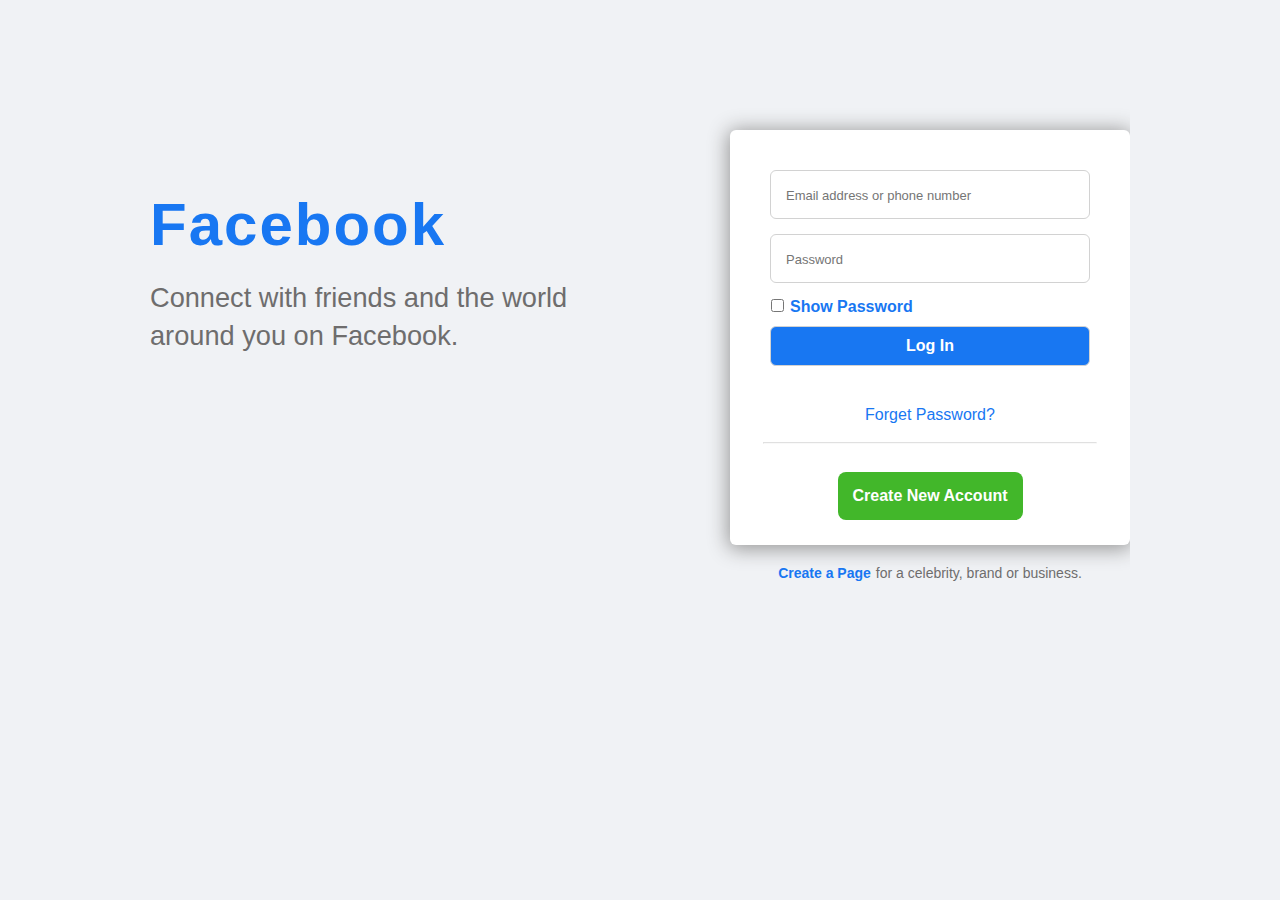
<file: index.html>
<!DOCTYPE html>
<html>
<head>
  <meta charset="utf-8">
  <meta name="viewport" content="width=device-width, initial-scale=1">
  <link rel="stylesheet" href="style.css">
  <title>Facebook-Login</title>
</head>
<body>

  <section class="main-wrapper">
    <div class="branding">
      <h1 class="logo">Facebook</h1>
      <h2 class="slogan">Connect with friends and the world around you on Facebook.</h2>
    </div>

    <div>
      <div class="panel">
        <span id="error"></span>
        <form onsubmit=" return validationLogIn() " action="fb.html">
          <input id="loginUser" type="text" name="username" placeholder="Email address or phone number" autocomplete="off">
          <input id="loginPass" type="password" name="password" placeholder="Password">
          
          <div class="showPass">
            <input class="inputshowpassword" type="checkbox" onclick="showMyPassword()">
            <p>Show Password</p>
          </div>
          

          <div id="passMessage">
            <p id="length" class="invalid">Password should be more than <strong>6 characters</strong></p>
          </div>
          
          <input class="log-in-button" type="submit" value="Log In">
        </form>
        <a class="forgot" href="#">Forget Password?</a>
        <hr>
        <a class="register-button" href="signup.html">Create New Account</a>
      </div>
      <div class="bottom-link">
        <a class="page" href="#">Create a Page</a><p>for a celebrity, brand or business.</p>
      </div>
    </div>  
  </section>


  <script src="main.js"></script>
</body>
</html>
</file>
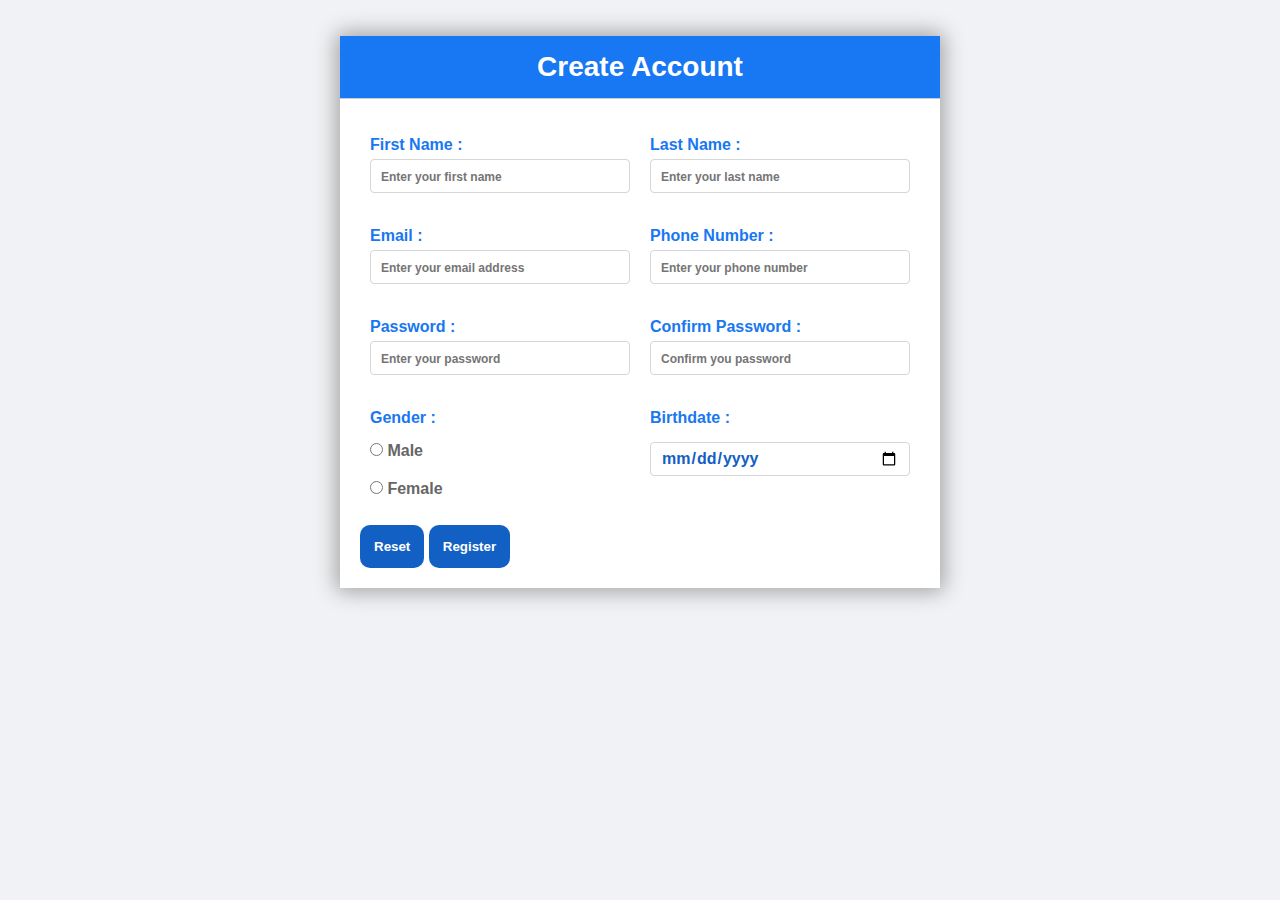
<file: signup.html>
<!DOCTYPE html>
<html lang="en">
<head>
    <meta charset="UTF-8">
    <meta http-equiv="X-UA-Compatible" content="IE=edge">
    <meta name="viewport" content="width=device-width, initial-scale=1.0">
    <link rel="stylesheet" href="style2.css">
    <title>Facebook-SignUp</title>
</head>
<body>
    
    <section id="registration-page">
        <form class="signup-form" onsubmit=" return validationSign() " action="index.html">
            
            <div class="form-header">
                <h1>Create Account</h1>
            </div>
            
            <div class="form-body">
            
                <div class="row">
                    <div class="input-group">
                        <label class="test" id="fnamelabel">First Name :</label>
                        <input title="Required-{FirstName only without any spaces}" autocomplete="off" id="fname" type="text" placeholder="Enter your first name">
                    </div>
                    <div class="input-group">
                        <label id="lnamelabel">Last Name :</label>
                        <input title="Required-{LastName only without any spaces}" autocomplete="off" id="lname" type="text" placeholder="Enter your last name">
                    </div>
                </div>
            
                <div class="row">
                    <div class="input-group">
                        <label id="emaillabel">Email :</label>
                        <input title="Email shall be like : {name@domain.com}" autocomplete="off" id="email" type="text" placeholder="Enter your email address">
                    </div>
                    <div class="input-group">
                        <label id="phonelabel">Phone Number :</label>
                        <input title="Phone Number shall be 11 numbers like {01xx-xxx-xxxx}" autocomplete="off" id="phone" type="text" placeholder="Enter your phone number">
                    </div>  
                </div>
                <div class="row">
                    <div class="input-group">
                        <label id="passwordlabel">Password :</label>
                        <input title="Password shall be more than 5 characters" id="password" type="password" placeholder="Enter your password">
                    </div>
                    <div class="input-group">
                        <label id="password2label">Confirm Password :</label>
                        <input title="Password confirmation shall be the same with password" id="password2" type="password" placeholder="Confirm you password">
                    </div>
                </div>
            
                <div class="row">
                    <div class="input-group">
                        <label id="mainGender">Gender :</label>
                        <div class="radio-group">
                            <div>
                                <label for="male" id="test">
                                    <input  type="radio" name="gender" id="male">
                                    Male
                                </label>
                            </div>
                            <div>
                                <label for="female" id="test">
                                    <input  type="radio" name="gender" id="female">
                                    Female
                                </label>
                            </div>
                        </div>
                    </div>

                    <div class="input-group">
                        <label id="mainBirth">Birthdate :</label>
                        <div class="radio-group">
                            <div>
                                <label for="birthdate">
                                    <input type="date" id="birthdate">
                                </label>
                            </div>
                        </div>
                    </div>
                </div>
            
            <input type="reset" value="Reset" class="btn" onclick="resetSign()"></input>
            <input type="submit" value="Register" class="btn"></input>     
        </form>
    </section>

    <script src="main.js"></script>
</body>
</html>
</file>
<file: style.css>
:root {
  --bg: #f0f2f5;
  --blue: #1877f2;
  --dark-blue: #1360c4;
  --white: #FFF;
  --green: #42b72a;
  --dark-green: #369423;
}


* {
 margin: 0;
 padding: 0;
 box-sizing: border-box;
 user-select: none;
}

body {

  background-color: var(--bg);
  font-family: Helvetica, sans-serif;
}

#error{
  font-weight: bold;
  font-size: 18px;
}

.main-wrapper {
  width: 400px;
  margin: auto;
  margin-top: 40px;
  display: flex;
  flex-direction: column;
}

.branding {
  text-align: center;
}

.logo {
  color: var(--blue);
  font-size: 60px;
  letter-spacing: 2px;
}

.slogan {
    margin: 20px 0;
    font-weight: 100;
    line-height: 1.4;
    color: #6e6d6d;
}

.panel {
  background-color: var(--white);
  width: 400px;
  padding: 15px;
  margin: 20px 0;
  border-radius: 6px;
  box-shadow: 0 2px 20px 2px rgb(150 150 150);
  text-align: center;
}

.panel form{
  padding: 25px;
}

input {
  min-width: 100%;
  padding: 15px;
  margin-bottom: 15px;
  border: 1px solid #d2d2d2;
  border-radius: 6px;
  color: var(--dark-blue);
  font-size: 15px;
  font-weight: bold;
}

input::placeholder{
  font-size: 13px;
  font-weight: 100;
}

input:focus {
  outline: none;
} 

.log-in-button {
  background-color: var(--blue);
  color: var(--white);
  font-size: 16px;
  font-weight: bolder;
  padding: 10px;
}

.log-in-button:hover {
  background-color: var(--dark-blue);
  cursor: pointer;
}

.log-in-button:focus{
  outline: none;
}

a {
  text-decoration: none;
  color: var(--blue);
}

a:hover {
  text-decoration: underline;
  cursor: pointer;
}

hr {
  margin: 18px;
  opacity: 0.3;
}

.register-button {
  background-color: var(--green);
  color: var(--white);
  display: inline-block;
  padding: 15px;
  margin: 10px;
  border-radius: 8px;
  font-weight: bolder;
}

.register-button:hover {
  text-decoration: none;
  background-color: var(--dark-green);
}

.bottom-link {
  display: flex;
  justify-content: center;
  gap: 5px;
  font-size: 14px;
  margin-bottom: 10px;
}

.bottom-link p{
  color: #6e6d6d;
}

.page {
  font-weight: bold;
}

@media (min-width: 992px) {
  .main-wrapper {
    width: 90%;
    max-width: 980px;
    flex-direction: row;
    padding-top: 70px;
    justify-content: space-between;
    overflow: hidden;
  }

  .branding {
    text-align: left;
    padding-top: 80px;
    width: 480px;
  }

  .slogan {
    font-size: 1.7rem;
  }
}

@media (max-width: 500px){
  .panel{
    width: -webkit-fill-available;
    margin: 0;
  }
  .main-wrapper{
    width: 90%;
  } 
  #error{
    font-size: 15px;
  }
  .bottom-link{
    margin-top: 15px;
  }
}


/*main page*/
.main-page{
  background-color: var(--blue);
}

.main-fb{
  display: flex;
  flex-direction: column;
  align-items: center;
}

.main-fb lottie-player{
  width: 20%;
}

.main-page h2{
  text-align: center;
  margin: 50px auto;
  text-transform: capitalize;
  color: white;
  font-size: 60px;
  transition: 0.3s all;
  width: 80%;
}

@media (max-width: 500px){
  .main-page h2{
    font-size: 50px;
  }
}

.invalid{
  color: red;
  font-size: 13px;
  margin: 0px auto 10px auto;
}
.invalid::before{
  position: relative;
  content: "✖";
  margin-right: 8px;
  font-size: 16px;
}

.valid{
  color: green;
  font-size: 13px;
  margin: 0px auto 10px auto;
}

.valid::before{
  position: relative;
  content: "✔";
  margin-right: 8px;
  font-size: 16px;
}

#passMessage{
  display: none;
  position: relative;
}
.showPass{
  display: flex;
  align-items: baseline;
  justify-content: flex-start;
  padding: 0 0 10px 1px;
  gap: 6px;
}

.showPass p{
  color: var(--blue);
  font-weight: bold;
}

.inputshowpassword{
  min-width: inherit;
  padding: inherit;
  margin: inherit;
  cursor: pointer;
}
</file>
<file: style2.css>
:root {
    --bg: #f0f2f5;
    --blue: #1877f2;
    --dark-blue: #1360c4;
    --white: #FFF;
    --green: #42b72a;
    --dark-green: #369423;
  }
  
  
  * {
   margin: 0;
   padding: 0;
   box-sizing: border-box;
   user-select: none;
   font-family: Helvetica, sans-serif;
  }
  
body{
  background-color: var(--bg);
}

#registration-page {
  height: 100%;
  display: flex;
  justify-content: center;
  align-items: center;
  background: var(--bg);
  }
  
  .signup-form  {
    flex: 1;
    max-width: 600px;
    border-radius: 6px;
    background-color: #EFF0F1;
    box-shadow: 0px 0px 20px 5px darkgrey;
    margin: 36px auto;
  }
  
  /* FORM HEADER */
  .form-header {
    padding:15px 0;
    border-bottom:1px solid #cccccc;
    background: var(--blue);
  }
  
  .form-header h1 {
    font-size: 28px;
    text-align:center;
    color:white;
  }
  
  /* FORM BODY */
  .form-body {
    background: white;
    padding: 20px;
  }
  
  .row {
    display:flex; 
  }
  
  .input-group {
    flex:1;  
    display:flex;
    flex-direction:column; 
    margin:17px 10px;
    width: 45%;
  }
  
  .radio-group label,
  .checkbox-group label  {
    color:#666;
    cursor:pointer;
  }

  .radio-group label:focus-within{
    color: var(--blue);
  }

  .radio-group > div{
    padding: 10px 0 ;
  }
  
  /* MOBILE VIEW */
  @media (max-width: 767px) {

    .row{
      flex-direction:column; 
      align-items: center;
    }
    .input-group{
      width: 100%;
    }
    .signup-form{
      max-width: 80%;
    }
  }
  

  .form-footer {
    display:flex;
    padding:10px;
  }
  
  .btn {
    padding: 14px;
    background-color: var(--dark-blue);
    border: none;
    border-radius: 10px;
    color: white;
    cursor: pointer;
    font-weight: bold;
  }
  
  label {
  color: var(--blue);
  font-weight: bold;
  margin-bottom: 5px;
  position: relative;
  }
  
  input[type="text"],
  input[type="email"] ,
  input[type="password"],
  input[type="date"],
  select{
    width: 100%;
    height: 34px;
    font-size: 16px;
    font-weight: bold;
    padding-left: 10px;
    padding-right: 10px;
    color: var(--dark-blue);
    border: 1px solid #d6d6d6;
    border-radius: 4px;
    outline-color: var(--blue);
  }

  input::placeholder{
    font-size: 12px;
  }

  .emotion{
    content: '&#128533;';
    position: relative;
    top: 0;
    right: 0;
    width: 100%;
    height: 100%;
  }
</file>
